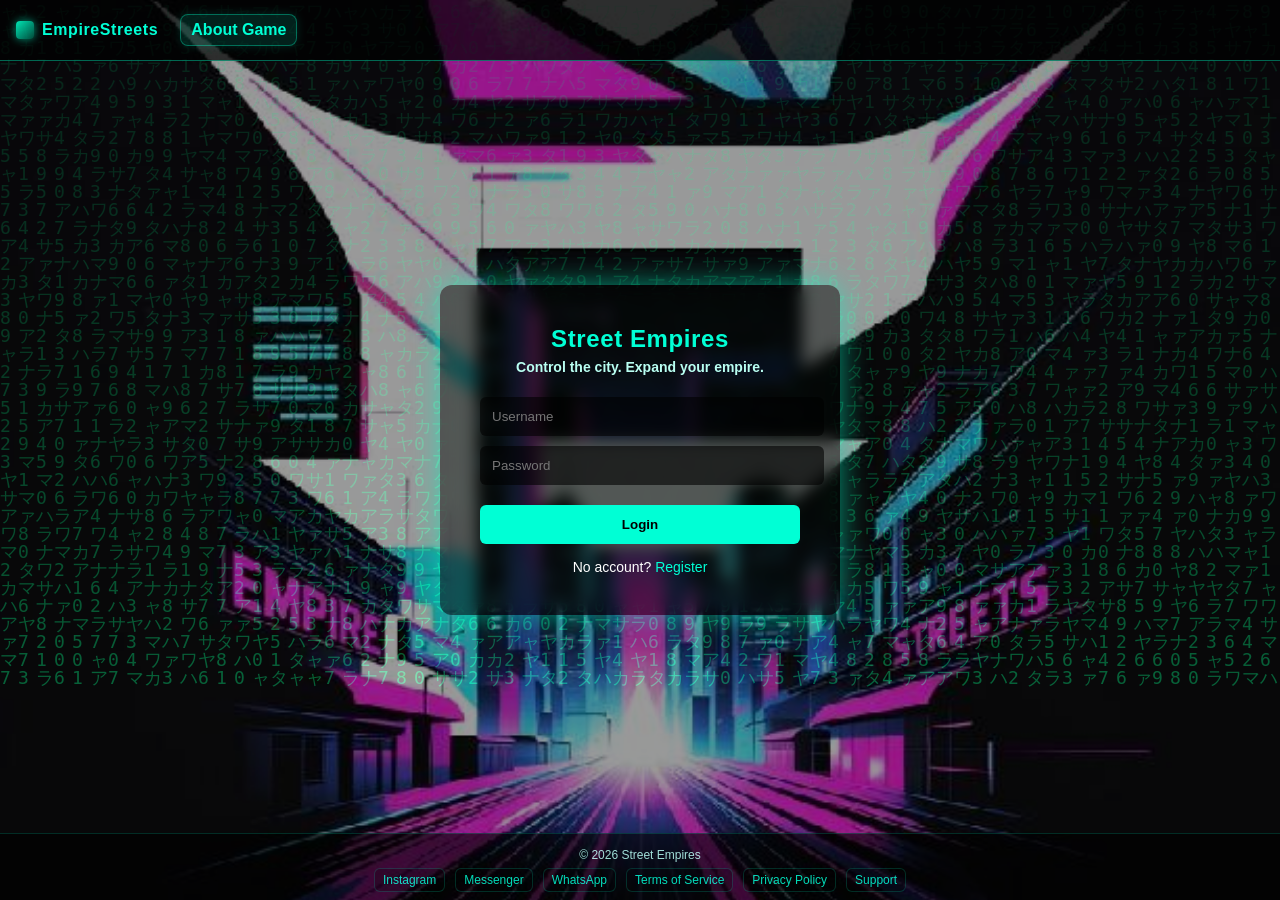
<file: index.html>
<!DOCTYPE html>
<html lang="en">
<head>
<meta charset="UTF-8">
<title>Street Empires</title>

<link rel="stylesheet" href="assets/css/style.css">
</head>

<body class="page-registrace">

<div class="background"></div>
<canvas id="matrix"></canvas>

<div class="topbar">
<a class="topbar-logo" href="menu.html"><span></span>EmpireStreets</a>
<a class="topbar-link" href="aboutgame.html">About Game</a>
</div>

<div class="container">

<h1 class="page-title">Street Empires</h1>
<h2 class="page-subtitle">Control the city. Expand your empire.</h2>

<form>

<input type="text" placeholder="Username">
<input type="password" placeholder="Password">

<button type="submit">Login</button>

</form>

<div class="register">
No account? <a href="#">Register</a>
</div>

</div>

<div class="footer">
<div class="footer-media"></div>
© 2026 Street Empires
<div class="footer-links">
<a href="#">Instagram</a>
<a href="#">Messenger</a>
<a href="#">WhatsApp</a>
<a href="#">Terms of Service</a>
<a href="#">Privacy Policy</a>
<a href="#">Support</a>
</div>
</div>

  <script src="assets/js/registrace.js"></script>
</body>
</html>
</file>
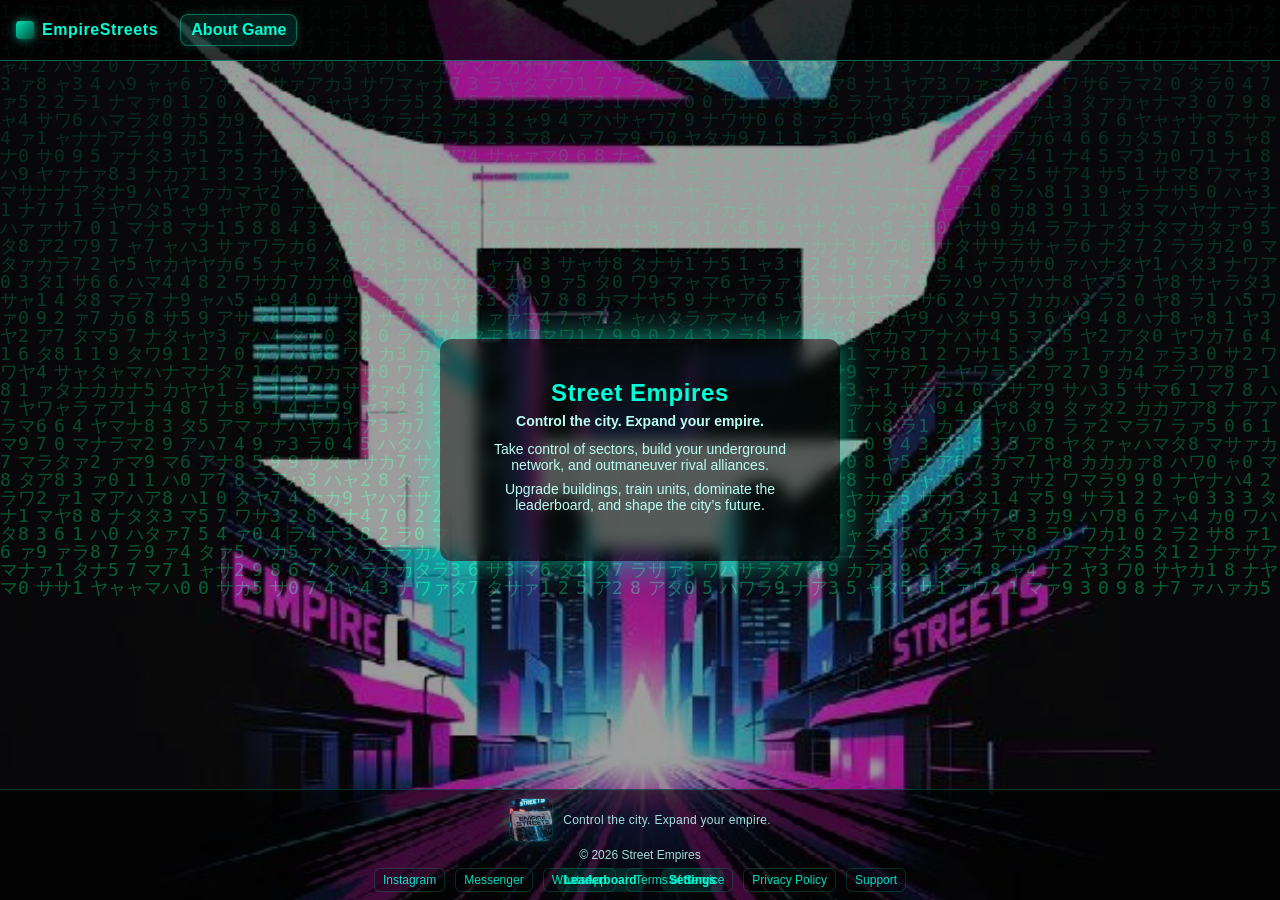
<file: aboutgame.html>
<!DOCTYPE html>
<html lang="en">
<head>
<meta charset="UTF-8">
<title>Street Empires - About Game</title>

<link rel="stylesheet" href="assets/css/style.css">
</head>

<body class="page-registrace">

<div class="background"></div>
<canvas id="matrix"></canvas>

<div class="topbar">
<a class="topbar-logo" href="menu.html"><span></span>EmpireStreets</a>
<a class="topbar-link" href="aboutgame.html">About Game</a>
</div>

<div class="corner-links">
<a class="corner-link" href="leaderboard.html">Leaderboard</a>
<a class="corner-link" href="settings.html">Settings</a>
</div>

<div class="container">

<h1 class="page-title">Street Empires</h1>
<h2 class="page-subtitle">Control the city. Expand your empire.</h2>

<p>
Take control of sectors, build your underground network, and outmaneuver rival alliances.
</p>

<p>
Upgrade buildings, train units, dominate the leaderboard, and shape the city’s future.
</p>

</div>

<div class="footer">
<div class="footer-media">
<img class="footer-thumb" src="img/noviny empire.jpeg" alt="Street Empires promo">
<div class="footer-slogan">Control the city. Expand your empire.</div>
</div>
© 2026 Street Empires
<div class="footer-links">
<a href="#">Instagram</a>
<a href="#">Messenger</a>
<a href="#">WhatsApp</a>
<a href="#">Terms of Service</a>
<a href="#">Privacy Policy</a>
<a href="#">Support</a>
</div>
</div>

  <script src="assets/js/registrace.js"></script>
</body>
</html>
</file>
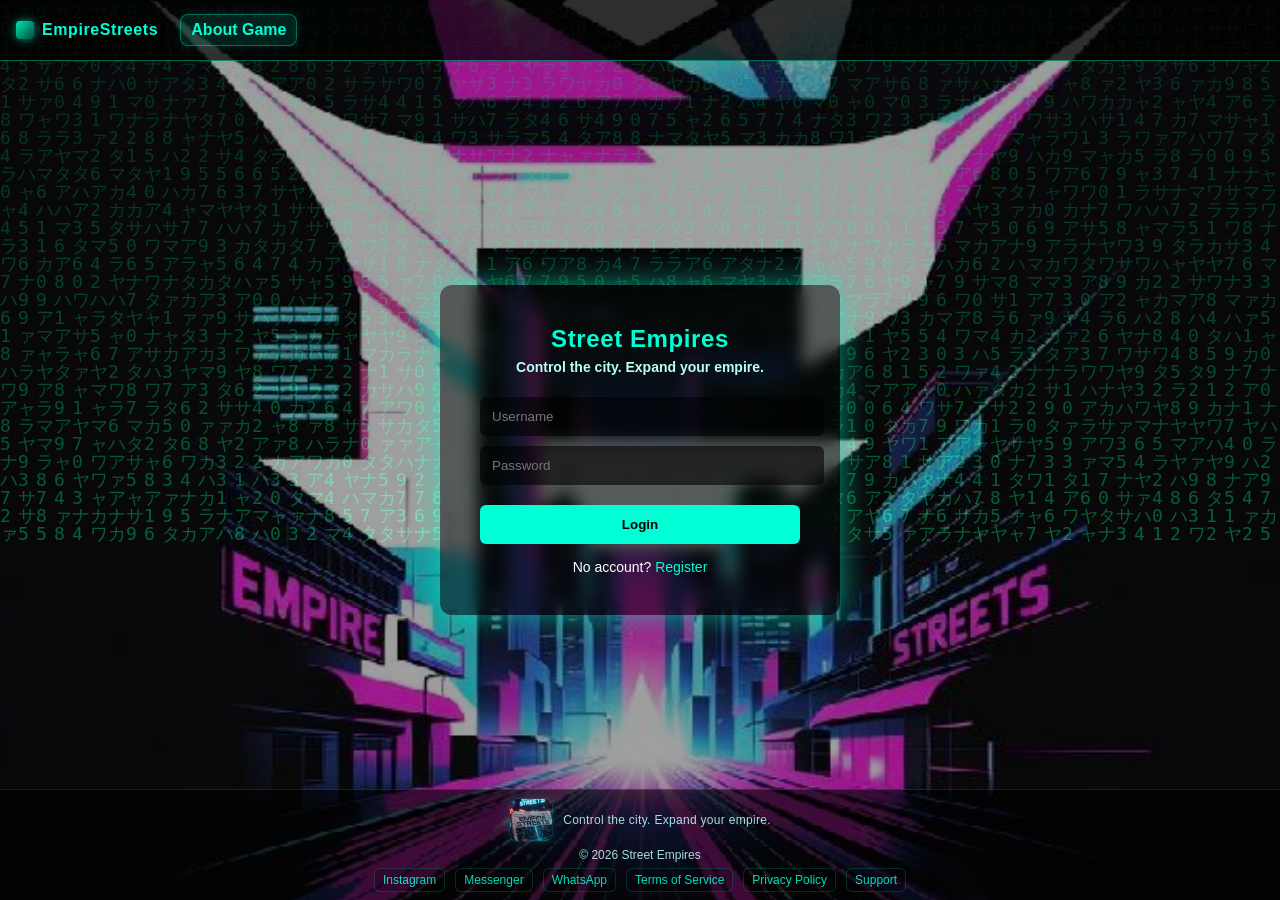
<file: registrace.html>
<!DOCTYPE html>
<html lang="en">
<head>
<meta charset="UTF-8">
<title>Street Empires</title>

<link rel="stylesheet" href="assets/css/style.css">
</head>

<body class="page-registrace">

<div class="background"></div>
<canvas id="matrix"></canvas>

<div class="topbar">
<a class="topbar-logo" href="menu.html"><span></span>EmpireStreets</a>
<a class="topbar-link" href="aboutgame.html">About Game</a>
</div>

<div class="container">

<h1 class="page-title">Street Empires</h1>
<h2 class="page-subtitle">Control the city. Expand your empire.</h2>

<form>

<input type="text" placeholder="Username">
<input type="password" placeholder="Password">

<button type="submit">Login</button>

</form>

<div class="register">
No account? <a href="#">Register</a>
</div>

</div>

<div class="footer">
<div class="footer-media">
<img class="footer-thumb" src="img/noviny empire.jpeg" alt="Street Empires promo">
<div class="footer-slogan">Control the city. Expand your empire.</div>
</div>
© 2026 Street Empires
<div class="footer-links">
<a href="#">Instagram</a>
<a href="#">Messenger</a>
<a href="#">WhatsApp</a>
<a href="#">Terms of Service</a>
<a href="#">Privacy Policy</a>
<a href="#">Support</a>
</div>
</div>

  <script src="assets/js/registrace.js"></script>
</body>
</html>
</file>
<file: assets/css/style.css>
@import url("https://fonts.googleapis.com/css2?family=Bebas+Neue&display=swap");

/* Base */
:root{
--accent: #00ffd5;
--accent-soft: #b9fff2;
--accent-90: rgba(0,255,200,0.9);
--accent-70: rgba(0,255,200,0.7);
--accent-60: rgba(0,255,200,0.6);
--accent-50: rgba(0,255,200,0.5);
--accent-40: rgba(0,255,200,0.4);
--accent-35: rgba(0,255,200,0.35);
--accent-30: rgba(0,255,200,0.3);
--accent-28: rgba(0,255,200,0.28);
--accent-25: rgba(0,255,200,0.25);
--accent-20: rgba(0,255,200,0.2);
--accent-18: rgba(0,255,200,0.18);
--accent-15: rgba(0,255,200,0.15);
--accent-12: rgba(0,255,200,0.12);
--accent-10: rgba(0,255,200,0.1);

}

body{
margin:0;
font-family:Arial, Helvetica, sans-serif;
color:white;
}

body.page-dashboard{
background-attachment:fixed;
}

a{
color:inherit;
text-decoration:none;
}

.section-title{
color:var(--neon-purple);
margin:0 0 10px;
}

.section-title-spaced{
margin-top:20px;
}

.page-menu .menu-title{
text-align:center;
font-family:"Bebas Neue", Arial, Helvetica, sans-serif;
letter-spacing:1px;
margin-top:10px;
grid-column:2;
text-align:left;
}

/* Shared Topbar */
.topbar{
display:flex;
justify-content:flex-start;
gap:12px;
padding:12px 16px;
background:rgba(0,0,0,0.8);
border-bottom:1px solid var(--accent-40);
align-items:center;
}

/* Align resources to the right on desktop topbar without moving the logo */
.page-dashboard .topbar .resource:first-of-type{
margin-left:auto;
}

.page-dashboard .topbar .resource:last-of-type{
margin-right:0;
}

.corner-links{
position:fixed;
top:12px;
right:16px;
display:flex;
gap:28px;
z-index:20;
}

.page-menu .corner-links{
right:50px;
}

.corner-link{
color:var(--neon-purple);
font-weight:bold;
padding:6px 10px;
border:1px solid var(--neon-green-70);
border-radius:8px;
background:var(--accent-12);
transition:transform 0.15s ease, box-shadow 0.15s ease;
box-shadow:0 0 10px var(--accent-15), 0 0 10px var(--neon-purple-70);
}

.corner-link:hover{
transform:scale(1.06);
box-shadow:0 0 16px var(--accent-35), 0 0 16px var(--neon-yellow-70);
}

.corner-link.active{
background:var(--accent-18);
border-color:var(--neon-yellow);
color:var(--neon-yellow);
box-shadow:0 0 16px var(--accent-50), 0 0 16px var(--neon-yellow-70);
}

.topbar-logo{
display:inline-flex;
align-items:center;
gap:8px;
font-weight:bold;
color:#e6ebeb;
letter-spacing:0.6px;
margin-right:10px;
}

.topbar-logo span{
display:inline-flex;
width:18px;
height:18px;
border-radius:4px;
background:linear-gradient(135deg, var(--accent-90), rgba(0,180,140,0.4));
box-shadow:0 0 10px var(--accent-60);
}

.topbar-logo:hover{
color:var(--accent-soft);
}

.topbar-link{
color:var(--accent);
font-weight:bold;
padding:6px 10px;
border:1px solid var(--accent-35);
border-radius:8px;
background:var(--accent-12);
transition:transform 0.15s ease, box-shadow 0.15s ease;
box-shadow:0 0 10px var(--accent-15);
}

.topbar-link:hover{
transform:scale(1.06);
box-shadow:0 0 16px var(--accent-35);
}

.topbar-sub{
position:fixed;
top:60px;
left:16px;
z-index:15;
}
.resource{
color:var(--neon-yellow);
font-weight:bold;
background:var(--accent-12);
border:1px solid var(--neon-purple-70);
padding:6px 10px;
border-radius:999px;
font-size:13px;
transition:transform 0.15s ease, box-shadow 0.15s ease;
box-shadow:0 0 10px var(--accent-15), 0 0 12px var(--neon-yellow-70);
}

.resource:hover{
transform:scale(1.06);
box-shadow:0 0 16px var(--accent-35), 0 0 18px var(--neon-yellow-70);
}

/* Dashboard Pages (menu/buildings/alliance/leaderboard/settings) */
body.page-dashboard{
background:url("https://cdn.midjourney.com/411f7673-29dc-4af8-a773-c86cf4a7809a/0_2.png");
background-size:cover;
background-position:center;
background-repeat:no-repeat;
background-attachment:fixed;
}

body.page-dashboard::before{
content:"";
position:fixed;
top:0;
left:0;
width:100%;
height:100%;
background:rgba(0,0,0,0.75);
z-index:-1;
backdrop-filter:blur(2px);
}

.page-menu #matrix{
position:fixed;
top:0;
left:0;
width:100%;
height:100%;
opacity:0.25;
z-index:-2;
pointer-events:none;
}

.page-dashboard .container{
width:1100px;
margin:40px auto 40px 300px;
display:grid;
grid-template-columns:240px 1fr;
gap:30px;
}

.page-dashboard .player-card{
grid-column:2;
background:rgba(0,0,0,0.7);
padding:20px;
border-radius:10px;
border:1px solid var(--accent-20);
box-shadow:0 12px 40px rgba(0,0,0,0.45);
display:grid;
grid-template-columns:220px 1fr;
gap:24px;
align-items:center;
margin-top:12px;
}

.page-dashboard .player-actions{
grid-column:2;
display:flex;
gap:14px;
margin-top:16px;
}

.page-dashboard .player-actions .menu-item{
text-align:center;
padding:14px 16px;
font-size:16px;
}

.page-dashboard .player-card img{
width:100%;
height:300px;
object-fit:contain;
background:rgba(0,0,0,0.6);
border-radius:10px;
margin-bottom:15px;
border:1px solid var(--accent-20);
}

.page-dashboard .player-info{
display:flex;
flex-direction:column;
gap:12px;
}

.page-dashboard .player-name{
font-size:34px;
color:var(--neon-yellow);
text-align:left;
}

.page-dashboard .stat{
margin-top:8px;
font-size:19px;
color:var(--neon-green);
text-align:left;
}

.page-dashboard .page-title{
grid-column:2;
text-align:center;
margin:0 0 6px;
color:var(--neon-purple);
font-size:28px;
letter-spacing:0.6px;
}

.page-dashboard .page-subtitle{
grid-column:2;
text-align:center;
margin:0 0 18px;
color:var(--neon-green);
font-size:16px;
}

.page-map .page-title,
.page-registrace .page-title{
grid-column:1 / span 2;
text-align:center;
margin:0 0 6px;
color:var(--accent);
font-size:24px;
letter-spacing:0.6px;
}

.page-map .page-subtitle,
.page-registrace .page-subtitle{
grid-column:1 / span 2;
text-align:center;
margin:0 0 12px;
color:var(--accent-soft);
font-size:14px;
}

.page-dashboard .content{
grid-column:2;
background:rgba(0,0,0,0.7);
padding:20px;
border-radius:10px;
border:1px solid var(--accent-20);
box-shadow:0 12px 40px rgba(0,0,0,0.45);
margin-top:40px;
}

.page-dashboard .menu{
position:fixed;
left:40px;
top:140px;
display:flex;
flex-direction:column;
gap:16px;
margin:0;
max-width:220px;
width:220px;
background:rgba(0,0,0,0.55);
border:1px solid var(--accent-20);
border-radius:16px;
padding:16px;
box-shadow:0 16px 40px rgba(0,0,0,0.5);
align-items:flex-start;
}

.page-dashboard .menu-link{
position:fixed;
left:40px;
top:520px;
max-width:220px;
width:220px;
text-align:left;
padding-left:0;
margin:0;
z-index:15;
}

.page-dashboard .menu-link .menu-item{
padding:14px 16px;
font-size:16px;
background:rgba(0,0,0,0.55);
}

.page-dashboard .menu-item{
background:rgba(0,0,0,0.35);
backdrop-filter:blur(10px);
padding:22px 20px;
text-align:left;
border-radius:10px;
font-size:18px;
cursor:pointer;
border:1px solid var(--accent-35);
color:white;
display:block;
width:100%;
box-shadow:0 0 20px var(--accent-15), inset 0 0 12px var(--accent-10);
transition:transform 0.15s ease, box-shadow 0.15s ease, border-color 0.15s ease, background 0.15s ease;
}

.page-dashboard .menu-item:hover{
background:var(--accent-12);
border-color:var(--accent-70);
box-shadow:0 0 28px var(--accent-35), 0 0 18px var(--neon-purple-70), inset 0 0 16px var(--accent-20);
transform:translateY(-2px);
}

.page-dashboard .menu-item.active{
background:var(--accent-18);
border-color:var(--accent-90);
color:var(--accent);
box-shadow:0 0 32px var(--accent-50), 0 0 20px var(--neon-yellow-70), inset 0 0 18px var(--accent-25);
}

.page-dashboard .menu-profile{
display:flex;
align-items:center;
gap:10px;
padding:10px;
border-radius:12px;
border:1px solid var(--accent-20);
background:rgba(0,0,0,0.55);
color:white;
width:100%;
}

.page-dashboard .menu-profile img{
width:36px;
height:36px;
border-radius:8px;
object-fit:cover;
border:1px solid var(--accent-20);
}

.page-dashboard .menu-profile .name{
font-weight:bold;
color:var(--accent);
font-size:14px;
}

/* Menu (Dashboard) specific */
.page-menu .events{
position:fixed;
right:50px;
top:120px;
max-width:220px;
width:220px;
background:rgba(0,0,0,0.7);
padding:14px;
border-radius:10px;
}


.page-units .units-cards{
grid-column:2;
display:grid;
grid-template-columns:repeat(2,1fr);
gap:16px;
margin-top:16px;
}

.page-units .unit-card{
background:rgba(0,0,0,0.55);
border:1px solid var(--accent-20);
border-radius:12px;
padding:14px;
box-shadow:0 10px 24px rgba(0,0,0,0.45);
display:block;
color:inherit;
text-decoration:none;
cursor:pointer;
appearance:none;
}

.page-units .unit-card:hover{
background:var(--accent-12);
border-color:var(--accent-70);
box-shadow:0 12px 28px var(--accent-35);
}

.page-units .unit-category.active{
background:var(--accent-15);
border-color:var(--accent-70);
box-shadow:0 0 18px var(--accent-25);
}

.page-units .unit-title{
color:var(--neon-purple);
font-weight:bold;
margin-bottom:6px;
}

.page-units .unit-desc{
color:var(--accent-soft);
font-size:13px;
}

.page-units .unit-list{
grid-template-columns:1fr;
gap:10px;
margin-top:6px;
}

.page-units .unit-meta{
margin-top:6px;
color:var(--accent-soft);
font-size:12px;
font-weight:normal;
}

.page-units .unit-empty{
display:none;
margin-top:8px;
padding:10px 12px;
border-radius:10px;
border:1px dashed var(--accent-25);
color:var(--accent-soft);
background:rgba(0,0,0,0.35);
}

.page-menu .event{
background:rgba(255,255,255,0.05);
padding:10px;
margin-top:10px;
border-radius:5px;
font-size:14px;
}

.page-menu .event-actions{
margin-top:10px;
display:flex;
gap:8px;
}

.page-menu .event-btn{
flex:1;
padding:8px;
border-radius:6px;
border:1px solid var(--neon-green-70);
background:rgba(0,0,0,0.35);
backdrop-filter:blur(6px);
color:var(--neon-green);
cursor:pointer;
font-weight:bold;
box-shadow:0 0 16px var(--accent-25), 0 0 12px var(--neon-green-70), inset 0 0 10px var(--accent-15);
transition:transform 0.12s ease, box-shadow 0.12s ease, background 0.12s ease, border-color 0.12s ease;
}

.page-menu .event-btn.accept{
color:var(--neon-green);
}

.page-menu .event-btn:hover{
background:var(--accent-15);
border-color:var(--neon-green);
box-shadow:0 0 22px var(--neon-green-70), inset 0 0 12px var(--accent-25);
transform:translateY(-1px);
}

.page-menu .event-btn.decline{
border-color:rgba(255,80,80,0.6);
color:#ff8080;
box-shadow:0 0 16px rgba(255,80,80,0.25), inset 0 0 10px rgba(255,80,80,0.15);
}

.page-menu .event-btn.decline:hover{
background:rgba(255,80,80,0.12);
border-color:rgba(255,80,80,0.9);
box-shadow:0 0 22px rgba(255,80,80,0.45), inset 0 0 12px rgba(255,80,80,0.25);
}

.page-menu .event-status{
margin-top:8px;
font-size:12px;
color:var(--accent-soft);
}

/* Buildings */
.page-buildings .building{
background:rgba(255,255,255,0.05);
border:1px solid var(--accent-20);
padding:12px;
margin-top:12px;
border-radius:8px;
}

.page-buildings .building-cards{
display:grid;
grid-template-columns:repeat(2,1fr);
gap:12px;
margin-bottom:12px;
}

.page-buildings .building-card{
display:block;
padding:12px;
border-radius:10px;
border:1px solid var(--accent-20);
background:rgba(0,0,0,0.55);
color:var(--neon-purple);
font-weight:bold;
text-decoration:none;
text-align:left;
cursor:pointer;
appearance:none;
}

.page-buildings .building-card:hover{
background:var(--accent-12);
border-color:var(--accent-70);
}

.page-buildings .building-category.active{
background:var(--accent-15);
border-color:var(--accent-70);
box-shadow:0 0 18px var(--accent-25);
}

.page-buildings .building-list{
grid-template-columns:1fr;
gap:10px;
margin-top:6px;
}

.page-buildings .building-meta{
display:block;
margin-top:6px;
font-size:12px;
color:var(--accent-soft);
font-weight:normal;
}

.page-buildings .building-empty{
display:none;
margin-top:8px;
padding:10px 12px;
border-radius:10px;
border:1px dashed var(--accent-25);
color:var(--accent-soft);
background:rgba(0,0,0,0.35);
}

.page-buildings .queue{
margin-top:15px;
font-size:14px;
color:var(--accent-soft);
}

/* Alliance */
.page-alliance .member{
background:rgba(255,255,255,0.05);
border:1px solid var(--accent-20);
padding:10px;
margin-top:10px;
border-radius:8px;
}

.page-alliance .perks{
margin-top:15px;
font-size:14px;
color:var(--accent-soft);
}

.page-alliance .chat-panel{
margin-top:16px;
background:rgba(0,0,0,0.6);
border:1px solid var(--accent-20);
border-radius:12px;
padding:12px;
display:flex;
flex-direction:column;
gap:10px;
}

.page-alliance .chat-header{
color:var(--neon-purple);
font-weight:bold;
}

.page-alliance .chat-messages{
max-height:220px;
overflow:auto;
display:flex;
flex-direction:column;
gap:8px;
padding-right:4px;
}

.page-alliance .chat-message{
background:rgba(255,255,255,0.05);
border:1px solid var(--accent-20);
border-radius:10px;
padding:8px 10px;
display:flex;
flex-wrap:wrap;
gap:6px;
align-items:center;
}

.page-alliance .chat-time{
color:var(--accent-soft);
font-size:11px;
opacity:0.8;
}

.page-alliance .chat-name{
color:var(--accent);
font-weight:bold;
margin-right:6px;
}

.page-alliance .chat-text{
color:var(--accent-soft);
}

.page-alliance .chat-input{
display:flex;
gap:8px;
}

.page-alliance .chat-color{
position:relative;
width:28px;
height:28px;
flex:0 0 auto;
}

.page-alliance .chat-color-btn{
width:28px;
height:28px;
border-radius:8px;
border:1px solid var(--accent-20);
background:rgba(0,0,0,0.5);
cursor:pointer;
}

.page-alliance .chat-color input[type="color"]{
position:absolute;
inset:0;
opacity:0;
cursor:pointer;
}

.page-alliance .chat-input input{
flex:1;
background:rgba(0,0,0,0.5);
border:1px solid var(--accent-20);
border-radius:8px;
padding:8px 10px;
color:white;
}

.page-alliance .chat-input button{
background:rgba(0,0,0,0.45);
border:1px solid var(--accent-60);
color:var(--accent);
border-radius:8px;
padding:8px 12px;
font-weight:bold;
cursor:pointer;
}

.page-alliance .chat-input button:hover{
background:var(--accent-12);
border-color:var(--accent-90);
}

/* Leaderboard */
.page-leaderboard .table{
width:100%;
border-collapse:collapse;
margin-top:10px;
}

.page-leaderboard .table th,
.page-leaderboard .table td{
border-bottom:1px solid var(--accent-20);
padding:10px;
text-align:left;
}

.page-leaderboard .table th{
color:var(--neon-purple);
}

/* Settings */
.page-settings .setting{
background:rgba(255,255,255,0.05);
border:1px solid var(--accent-20);
padding:12px;
margin-top:12px;
border-radius:8px;
}

.page-settings .setting span{
color:var(--accent-soft);
}

/* Units */
.page-units .unit{
background:rgba(255,255,255,0.05);
border:1px solid var(--accent-20);
padding:12px;
margin-top:12px;
border-radius:8px;
}

.page-units .unit-queue{
margin-top:15px;
font-size:14px;
color:var(--accent-soft);
}

/* Map */
body.page-map{
background:#050505;
overflow:hidden;
}

.page-map .topbar{
position:fixed;
top:0;
width:100%;
height:60px;
align-items:center;
background:rgba(0,0,0,0.85);
border-bottom:1px solid var(--accent);
z-index:10;
padding:0 16px;
}

.page-map .topbar-resources{
margin-left:auto;
display:flex;
flex-wrap:wrap;
gap:12px;
justify-content:flex-end;
margin-right:50px;
}

.page-map .layout{
display:grid;
grid-template-columns:220px 1fr 260px;
height:100vh;
padding-top:60px;
}

.page-map .sidebar{
background:rgba(0,0,0,0.85);
border-right:1px solid var(--accent-30);
padding:20px;
}

.page-map .logo{
font-size:22px;
color:var(--accent);
margin-bottom:25px;
text-align:center;
}

.page-map .sidebar-profile{
background:rgba(0,0,0,0.7);
border:1px solid var(--accent-25);
border-radius:10px;
padding:12px;
margin-bottom:16px;
text-align:center;
}

.page-map .sidebar-profile img{
width:100%;
height:120px;
object-fit:contain;
border-radius:8px;
margin-bottom:8px;
}

.page-map .sidebar-profile .name{
color:var(--accent);
font-weight:bold;
font-size:15px;
}

.page-map .menu{
display:flex;
flex-direction:column;
gap:8px;
}

.page-map .menu-item{
display:flex;
align-items:center;
gap:10px;
padding:12px 14px;
background:rgba(255,255,255,0.04);
border:1px solid var(--accent-12);
border-radius:10px;
color:white;
font-weight:bold;
letter-spacing:0.3px;
transition:transform 0.15s ease, background 0.15s ease, border-color 0.15s ease;
}

.page-map .menu-item:hover{
background:var(--accent-18);
border-color:var(--accent-50);
transform:translateX(4px);
}

.page-map .menu-item:focus-visible{
outline:2px solid var(--accent);
outline-offset:2px;
}

.page-map .menu-item.active{
background:var(--accent-28);
border-color:var(--accent-70);
color:var(--accent);
}

.page-map .map-area{
display:flex;
justify-content:center;
align-items:center;
background:black;
padding:20px;
position:relative;
overflow:hidden;
user-select:none;
touch-action:none;
}

.page-map .map-container{
position:relative;
width:100%;
height:100%;
border-radius:12px;
overflow:hidden;
border:1px solid var(--accent-40);
aspect-ratio:16 / 9;
max-width:1200px;
max-height:calc(100vh - 140px);
z-index:2;
touch-action:none;
user-select:none;
}

.page-map .map-inner{
position:absolute;
inset:0;
transform-origin:center center;
transition:transform 0.2s ease;
}

.page-map .map-bg{
position:absolute;
width:100%;
height:100%;
object-fit:cover;
}

.page-map .grid{
position:absolute;
top:0;
left:0;
width:100%;
height:100%;
display:grid;
grid-template-columns:repeat(10,1fr);
grid-template-rows:repeat(10,1fr);
}

.page-map .sector{
border:1px solid var(--accent-35);
display:flex;
align-items:center;
justify-content:center;
font-size:12px;
cursor:pointer;
background:rgba(0,0,0,0.08);
transition:0.2s;
}

.page-map .sector:hover{
background:var(--accent-40);
}

.page-map .panel{
background:rgba(0,0,0,0.85);
border-left:1px solid var(--accent-30);
padding:20px;
}

.page-map .panel h3{
color:var(--accent);
}

.page-map .event{
background:rgba(255,255,255,0.05);
padding:10px;
margin-top:10px;
border-radius:6px;
}

.page-map .event-actions{
margin-top:8px;
display:flex;
gap:6px;
}

.page-map .event-btn{
flex:1;
padding:6px 8px;
border-radius:6px;
border:1px solid var(--neon-green-70);
background:rgba(0,0,0,0.35);
color:var(--neon-green);
cursor:pointer;
font-weight:bold;
font-size:12px;
}

.page-map .event-btn.accept{
color:var(--neon-green);
}

.page-map .event-btn:hover{
background:var(--accent-12);
border-color:var(--neon-green);
box-shadow:0 0 12px var(--neon-green-70);
}

.page-map .event-btn.disabled{
opacity:0.6;
cursor:not-allowed;
}

.page-map .event-btn.decline{
border-color:rgba(255,80,80,0.6);
color:#ff8080;
}

.page-map .event-btn.decline:hover{
background:rgba(255,80,80,0.12);
}

.page-map .event-status{
margin-top:6px;
font-size:12px;
color:var(--accent-soft);
}

.page-map .minimap{
width:200px;
height:120px;
background:#222;
margin-top:20px;
border:1px solid var(--accent-40);
overflow:hidden;
border-radius:8px;
}

.page-map .minimap img{
width:100%;
height:100%;
object-fit:cover;
}

.page-map .controls{
position:absolute;
right:10px;
bottom:10px;
display:flex;
flex-direction:column;
gap:8px;
z-index:3;
}

.page-map .control-btn{
background:var(--accent-20);
border:1px solid var(--accent-60);
color:var(--accent);
padding:8px;
cursor:pointer;
border-radius:6px;
}

.page-map .control-btn:hover{
background:var(--accent-40);
}

.page-map .popup{
position:absolute;
right:10px;
top:10px;
width:220px;
background:rgba(0,0,0,0.9);
border:1px solid var(--accent);
padding:15px;
border-radius:10px;
display:none;
}

.page-map .popup h4{
margin-top:0;
color:var(--accent);
}

.page-map .button{
margin-top:10px;
padding:8px;
background:var(--accent);
color:black;
border-radius:6px;
cursor:pointer;
text-align:center;
}

/* Map Glass Modal */
.page-map .glass-modal,
.page-menu .glass-modal,
.page-buildings .glass-modal,
.page-units .glass-modal{
position:fixed;
inset:0;
background:rgba(0,0,0,0.6);
display:flex;
align-items:center;
justify-content:center;
z-index:50;
}

.page-map .glass-modal.hidden,
.page-menu .glass-modal.hidden,
.page-buildings .glass-modal.hidden,
.page-units .glass-modal.hidden{
display:none;
}

.page-map .glass-card,
.page-menu .glass-card,
.page-buildings .glass-card,
.page-units .glass-card{
width:320px;
background:rgba(0,0,0,0.45);
backdrop-filter:blur(12px);
border:1px solid var(--accent-20);
border-radius:14px;
padding:16px;
box-shadow:0 20px 50px rgba(0,0,0,0.6);
}

.page-map .glass-header,
.page-menu .glass-header,
.page-buildings .glass-header,
.page-units .glass-header{
display:flex;
justify-content:space-between;
align-items:center;
color:var(--accent);
font-weight:bold;
margin-bottom:12px;
}

.page-map .glass-close,
.page-menu .glass-close,
.page-buildings .glass-close,
.page-units .glass-close{
background:transparent;
border:1px solid var(--accent-35);
color:var(--accent);
border-radius:8px;
width:28px;
height:28px;
cursor:pointer;
}

.page-map .glass-links,
.page-menu .glass-links,
.page-buildings .glass-links,
.page-units .glass-links{
display:flex;
flex-direction:column;
gap:10px;
}

.page-map .glass-links a,
.page-menu .glass-links a,
.page-buildings .glass-links a,
.page-units .glass-links a{
padding:10px 12px;
border-radius:10px;
border:1px solid var(--accent-20);
background:rgba(0,0,0,0.4);
color:white;
text-align:left;
}

.page-menu .glass-links .glass-item{
padding:10px 12px;
border-radius:10px;
border:1px solid var(--accent-20);
background:rgba(0,0,0,0.4);
color:white;
text-align:left;
cursor:pointer;
appearance:none;
display:flex;
flex-direction:column;
gap:4px;
}

.page-menu .glass-links .glass-item:hover{
background:var(--accent-12);
}

.page-menu .glass-links .glass-item strong{
color:var(--accent);
font-weight:bold;
}

.page-menu .glass-links .glass-item span{
color:var(--accent-soft);
font-size:12px;
}

.page-map .glass-links a:hover,
.page-menu .glass-links a:hover,
.page-buildings .glass-links a:hover,
.page-units .glass-links a:hover{
background:var(--accent-12);
}

.page-buildings .glass-links div{
padding:10px 12px;
border-radius:10px;
border:1px solid var(--accent-20);
background:rgba(0,0,0,0.4);
color:white;
display:flex;
justify-content:space-between;
align-items:center;
}

.page-buildings .glass-links span{
color:var(--accent-soft);
font-size:12px;
letter-spacing:0.4px;
}

.page-buildings .glass-links strong{
color:var(--accent);
font-weight:bold;
}

.page-units .glass-links div{
padding:10px 12px;
border-radius:10px;
border:1px solid var(--accent-20);
background:rgba(0,0,0,0.4);
color:white;
display:flex;
justify-content:space-between;
align-items:center;
}

.page-units .glass-links span{
color:var(--accent-soft);
font-size:12px;
letter-spacing:0.4px;
}

.page-units .glass-links strong{
color:var(--accent);
font-weight:bold;
}

/* Registration */
body.page-registrace{
height:100vh;
overflow:hidden;
display:flex;
justify-content:center;
align-items:center;
}

.page-registrace .topbar{
position:fixed;
top:0;
left:0;
width:100%;
height:60px;
align-items:center;
padding:0 16px;
background:rgba(0,0,0,0.7);
border-bottom:1px solid var(--accent-40);
z-index:3;
}

.page-registrace .background{
position:fixed;
top:0;
left:0;
width:100%;
height:100%;
background-image:url("../../img/logo.jpeg");
background-size:cover;
background-position:center;
filter:brightness(0.8);
z-index:-3;
}

.page-registrace #matrix{
position:fixed;
top:0;
left:0;
width:100%;
height:100%;
opacity:0.35;
z-index:-2;
}

.page-registrace .container{
background:rgba(0,0,0,0.45);
backdrop-filter:blur(8px);
padding:40px;
border-radius:12px;
width:320px;
box-shadow:0 0 30px var(--accent-60);
}

.page-registrace .title{
text-align:center;
font-size:34px;
margin-bottom:20px;
color:var(--accent);
}

.page-registrace input{
width:100%;
padding:12px;
margin-top:10px;
border:none;
border-radius:6px;
background:rgba(0,0,0,0.6);
color:white;
}

.page-registrace button{
width:100%;
margin-top:20px;
padding:12px;
background:var(--accent);
border:none;
border-radius:6px;
font-weight:bold;
cursor:pointer;
}

.page-registrace button:hover{
background:#00c7a8;
}

.page-registrace .register{
text-align:center;
margin-top:15px;
font-size:14px;
}

.page-registrace a{
color:var(--accent);
}

.page-registrace p{
text-align:center;
font-size:14px;
color:var(--accent-soft);
margin:8px 0;
}

.page-registrace .footer{
position:fixed;
left:0;
right:0;
bottom:0;
text-align:center;
font-size:12px;
color:var(--accent-soft);
opacity:0.85;
pointer-events:auto;
background:rgba(0,0,0,0.7);
border-top:1px solid var(--accent-20);
padding:8px 10px;
}

.page-registrace .footer-media{
display:flex;
align-items:center;
justify-content:center;
gap:10px;
margin-bottom:6px;
}

.page-registrace .footer-thumb{
width:42px;
height:42px;
object-fit:cover;
border-radius:8px;
border:1px solid var(--accent-20);
box-shadow:0 0 12px var(--accent-20);
}

.page-registrace .footer-slogan{
color:var(--neon-purple);
font-size:12px;
letter-spacing:0.3px;
text-shadow:0 0 10px var(--neon-purple-70);
}

.page-registrace .footer-links{
margin-top:6px;
display:flex;
flex-wrap:wrap;
gap:10px;
justify-content:center;
}

.page-registrace .footer-links a{
color:var(--accent);
font-size:12px;
text-decoration:none;
padding:4px 8px;
border-radius:6px;
border:1px solid var(--accent-20);
background:rgba(0,0,0,0.35);
}

.page-registrace .footer-links a:hover{
background:var(--accent-12);
}

/* Mobile */
@media (max-width: 900px){
html, body{
overflow-x:hidden;
}

body{
overscroll-behavior-x:none;
}

*, *::before, *::after{
box-sizing:border-box;
}

img, video, canvas, svg{
max-width:100%;
height:auto;
}

.container,
.page-dashboard .container,
.page-map .layout,
.page-registrace .container{
width:100%;
max-width:100%;
}

.topbar{
flex-wrap:wrap;
}

.topbar-logo{
max-width:100%;
}

.resource{
max-width:100%;
}

.page-map .topbar{
position:static;
}

.page-map .topbar-resources{
margin-right:0;
width:100%;
justify-content:center;
}

.page-registrace .topbar{
position:static;
}

.page-registrace .container{
margin:24px auto 60px;
}

.page-registrace .corner-links{
display:none;
}

.page-dashboard .corner-links{
position:static;
order:99;
margin-top:auto;
justify-content:center;
gap:10px;
width:100%;
}

body.page-dashboard{
padding-bottom:0;
display:flex;
flex-direction:column;
min-height:100vh;
}

.page-dashboard .topbar,
.page-registrace .topbar{
flex-wrap:wrap;
gap:8px;
}

.page-dashboard .topbar{
justify-content:center;
}

.page-dashboard .topbar-logo{
width:100%;
justify-content:center;
}

.page-dashboard .topbar-logo{
font-size:20px;
}

.page-registrace .topbar-logo{
font-size:20px;
}

.page-dashboard .resource{
font-size:12px;
padding:5px 8px;
}

.page-dashboard .topbar .resource:first-of-type{
margin-left:0;
}

.page-dashboard .topbar .resource:last-of-type{
margin-right:0;
}

/* Reduce clutter on mobile topbar */
.page-dashboard .topbar .resource:nth-of-type(n+4){
display:inline-flex;
}

.page-dashboard .container{
width:100%;
margin:16px 0 24px;
padding:0 12px;
grid-template-columns:1fr;
flex:1 0 auto;
max-width:95%;
margin-left:auto;
margin-right:auto;
}

.page-dashboard .menu{
position:static;
flex-direction:column;
flex-wrap:nowrap;
gap:12px;
max-width:100%;
width:100%;
}

.page-menu .menu{
max-width:90%;
margin-left:auto;
margin-right:auto;
}

.page-buildings .menu,
.page-units .menu{
max-width:90%;
margin-left:auto;
margin-right:auto;
}

.page-alliance .menu{
max-width:90%;
margin-left:auto;
margin-right:auto;
}

.page-dashboard .menu-link{
position:static;
order:99;
width:100%;
max-width:100%;
margin-top:8px;
text-align:left;
align-self:stretch;
}

.page-dashboard .menu-link .menu-item{
width:100%;
}

.page-menu .menu-link{
width:calc(100% - 20px);
margin-right:20px;
}

.page-menu .menu-link{
max-width:70%;
margin-left:auto;
margin-right:auto;
}

.page-buildings .menu-link,
.page-units .menu-link{
width:calc(100% - 20px);
margin-right:20px;
max-width:70%;
margin-left:auto;
margin-right:auto;
}

.page-alliance .menu-link{
width:calc(100% - 20px);
margin-right:20px;
max-width:70%;
margin-left:auto;
margin-right:auto;
}

.page-dashboard .menu-item{
font-size:16px;
padding:12px 10px;
width:100%;
}

.page-dashboard .menu .menu-item{
font-size:16px;
padding:14px 12px;
}

.page-dashboard .menu-link .menu-item{
font-size:11px;
padding:6px 8px;
}

.page-menu .menu .menu-item,
.page-menu .menu-link .menu-item{
max-width:100%;
width:100%;
}

.page-buildings .menu .menu-item,
.page-buildings .menu-link .menu-item,
.page-units .menu .menu-item,
.page-units .menu-link .menu-item{
max-width:100%;
width:100%;
}

.page-alliance .menu .menu-item,
.page-alliance .menu-link .menu-item{
max-width:100%;
width:100%;
}

.page-dashboard .player-actions{
width:100%;
flex-direction:row;
gap:100px;
margin-top:12px;
max-width:450px;
margin-left:auto;
margin-right:auto;
}

.page-dashboard .player-actions .menu-item{
font-size:14px;
padding:10px 8px;
flex:1;
}

/* Mobile friendly tabs: Units / Buildings / Alliance */
.page-units .content,
.page-buildings .content,
.page-alliance .content{
padding:14px;
width:100%;
}

.page-units .units-cards,
.page-buildings .building-cards{
grid-template-columns:1fr;
gap:10px;
}

.page-units .unit-card,
.page-buildings .building-card{
padding:12px;
}

.page-units .unit-desc,
.page-buildings .building-card{
font-size:13px;
}

.page-alliance .member,
.page-buildings .building,
.page-units .unit{
padding:10px;
font-size:14px;
}

.page-menu .container{
min-height:calc(100vh - 120px);
display:flex;
flex-direction:column;
justify-content:flex-end;
padding-bottom:40px;
}

.page-units .container,
.page-buildings .container,
.page-alliance .container{
min-height:calc(100vh - 120px);
display:flex;
flex-direction:column;
justify-content:flex-end;
gap:12px;
padding-bottom:40px;
}

.page-menu .events{
position:static;
max-width:100%;
width:100%;
}


.page-units .units-cards{
grid-template-columns:1fr;
max-width:85%;
width:100%;
margin-left:auto;
margin-right:auto;
}

.page-dashboard .menu-link{
max-width:100%;
}

.page-dashboard .menu-link .menu-item{
width:100%;
}

.page-dashboard .player-card img{
height:240px;
width:100%;
display:block;
object-fit:contain;
background:rgba(0,0,0,0.6);
}

.page-dashboard .player-name{
font-size:18px;
}

.page-dashboard .stat{
font-size:13px;
}

.page-dashboard .content{
padding:16px;
width:100%;
max-width:90%;
margin-left:auto;
margin-right:auto;
}

.page-dashboard .player-card{
margin-top:0;
padding:0;
grid-template-columns:1fr;
gap:12px;
position:relative;
overflow:hidden;
}

.page-dashboard .player-info{
position:absolute;
left:0;
right:0;
bottom:0;
padding:12px 14px;
background:linear-gradient(180deg, rgba(0,0,0,0) 0%, rgba(0,0,0,0.65) 55%, rgba(0,0,0,0.85) 100%);
}

.page-dashboard .content{
margin-top:0;
}

.page-menu .events{
padding:16px;
}

.page-menu .events{
max-width:360px;
width:100%;
margin:0 auto;
}

.page-menu .player-card,
.page-menu .player-actions,
.page-menu .events{
max-width:100%;
width:calc(100% - 20px);
margin-left:0;
margin-right:20px;
}

.page-menu .player-card,
.page-menu .player-actions,
.page-menu .events,
.page-menu .menu,
.page-menu .menu-link{
width:100%;
max-width:100%;
margin:0 auto;
}

.page-menu .events{
max-width:90%;
width:100%;
margin-left:auto;
margin-right:auto;
}

.page-menu .events .section-title{
font-size:16px;
margin-bottom:8px;
}

.page-menu .event{
padding:8px;
margin-top:8px;
font-size:13px;
}

.page-menu .event-actions{
margin-top:8px;
gap:6px;
}

.page-menu .event-btn{
padding:6px 8px;
font-size:12px;
}

body.page-map{
overflow:auto;
}

.page-map .topbar{
height:auto;
flex-wrap:wrap;
padding:10px 12px;
}

.page-map .layout{
grid-template-columns:1fr;
height:auto;
}

.page-map .sidebar{
border-right:none;
border-bottom:1px solid var(--accent-30);
}

.page-map .map-area{
padding:12px;
}

.page-map .map-container{
max-width:100%;
max-height:none;
aspect-ratio:16 / 9;
}

.page-map .panel{
border-left:none;
border-top:1px solid var(--accent-30);
}

.page-map .corner-links{
position:static;
width:100%;
justify-content:center;
margin:8px auto 0;
}

.page-map .popup{
right:12px;
top:12px;
width:min(220px, 90%);
}

.page-map .controls{
right:12px;
bottom:12px;
}

.page-map .control-btn{
padding:12px;
font-size:18px;
}

.page-map .sector{
font-size:10px;
}

.page-map .sidebar-profile img{
height:100px;
}

.page-map .sidebar-profile{
padding:14px;
}

.page-map .sidebar-profile img{
height:160px;
}

.page-map .sidebar-profile .name{
font-size:16px;
}

body.page-registrace{
padding-top:60px;
height:auto;
overflow:auto;
}

.page-registrace .container{
width:86%;
padding:28px;
margin:24px auto 60px;
}

.page-registrace .title{
font-size:28px;
}
}

@media (max-width: 430px){
body{
font-size:14px;
}

.topbar{
padding:8px 10px;
gap:8px;
}

.topbar-logo{
font-size:18px;
}

.resource{
font-size:11px;
padding:4px 7px;
}

.corner-link{
font-size:11px;
padding:4px 7px;
}

.page-dashboard .container{
padding:0 10px;
}

.page-dashboard .menu-item{
font-size:15px;
padding:10px 10px;
}

.page-dashboard .player-card{
padding:0;
}

.page-dashboard .player-info{
padding:10px 12px;
}

.page-menu .events{
padding:12px;
}

.page-map .map-area{
padding:10px;
}

.page-map .controls{
right:10px;
bottom:10px;
}

.page-map .control-btn{
padding:10px;
font-size:16px;
}

.page-registrace .container{
width:92%;
padding:22px;
}
}

@media (min-width: 901px){
.corner-links{
position:fixed;
top:auto;
bottom:8px;
right:0;
left:0;
justify-content:center;
gap:16px;
}

.corner-link{
font-size:12px;
padding:5px 8px;
}

.page-menu .corner-links{
right:50px;
left:auto;
justify-content:flex-end;
}
}
</file>
